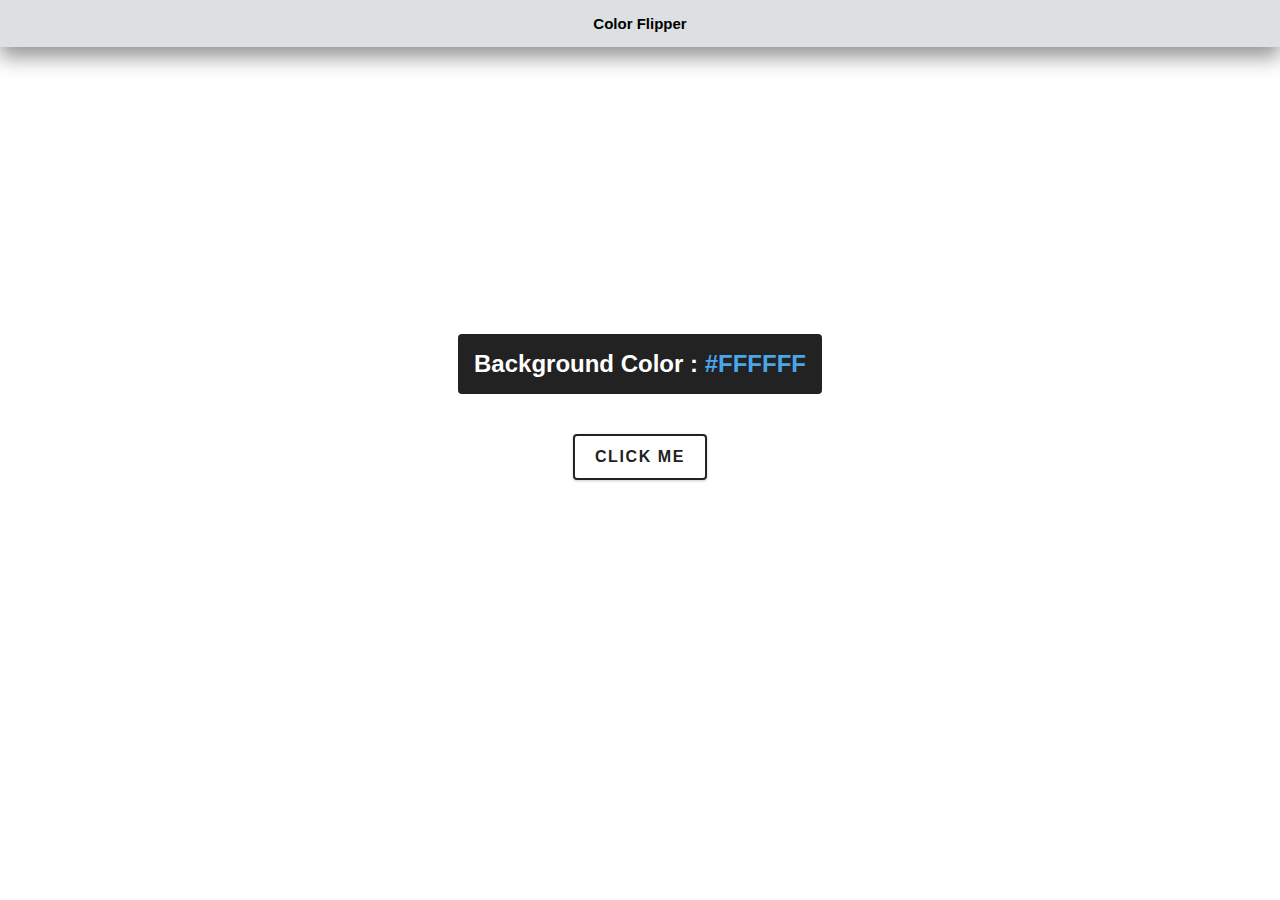
<file: color flipper/index.html>
<!DOCTYPE html>
<html lang="en">
<head>
    <meta charset="UTF-8">
    <meta name="viewport" content="width=device-width, initial-scale=1.0">
    <title>Document</title>
    <link rel="stylesheet" href="style.css">
</head>
<body>
    <header>
        <nav class="navbar">
            <h4 class="logo">Color Flipper</h4>
        </nav>
    </header>
    <main>
        <h2>Background Color : <span class="color">#FFFFFF</span></h2>
        <button class="btn btn-hero" id="btn">click me</button>
    </main>
    <script src="index.js"></script>
</body>
</html>
</file>
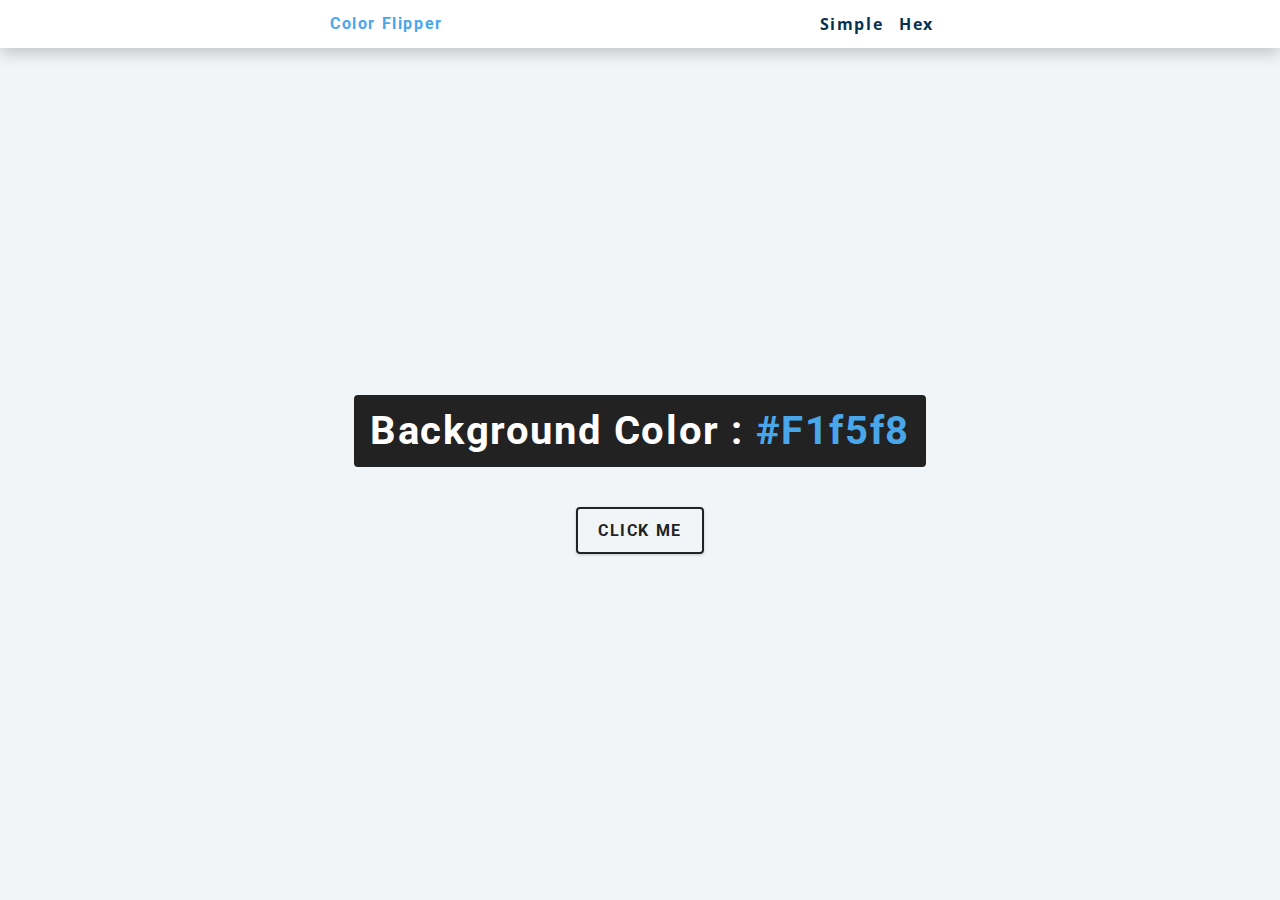
<file: color-flipper/index.html>
<!DOCTYPE html>
<html lang="en">
  <head>
    <meta charset="UTF-8" />
    <meta name="viewport" content="width=device-width, initial-scale=1.0" />
    <title>Color Flipper || Simple</title>

    <!-- styles -->
    <link rel="stylesheet" href="styles.css" />
  </head>
  <body>
    <nav>
      <div class="nav-center">
        <h4>color flipper</h4>
        <ul class="nav-links">
          <li><a href="index.html">simple</a></li>
          <li><a href="hex.html">hex</a></li>
        </ul>
      </div>
    </nav>
    <main>
      <div class="container">
        <h2>background color : <span class="color">#f1f5f8</span></h2>
        <button class="btn btn-hero" id="btn">click me</button>
      </div>
    </main>
    <!-- javascript -->
    <script src="app.js"></script>
  </body>
</html>
</file>
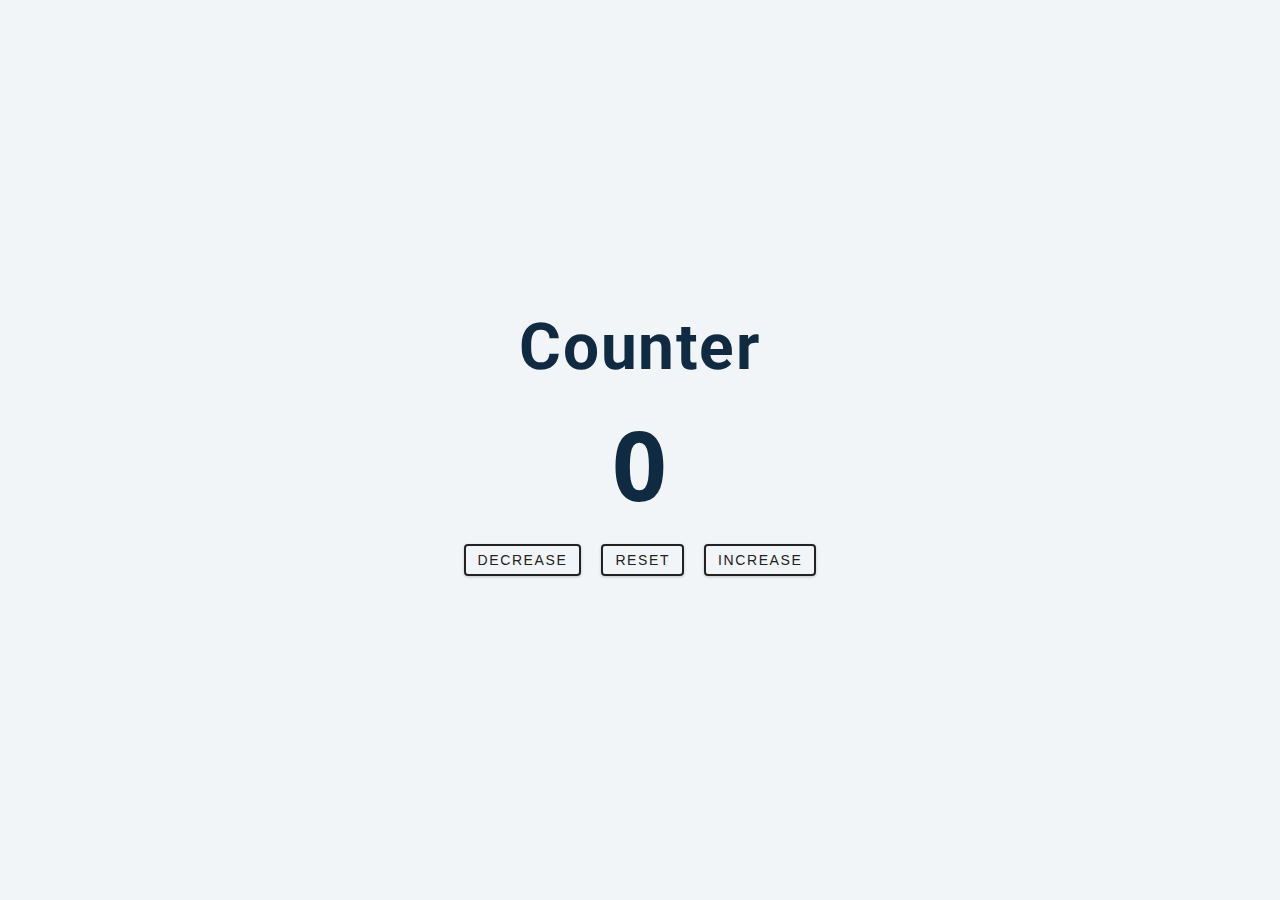
<file: counter/index.html>
<!DOCTYPE html>
<html lang="en">
<head>
    <meta charset="UTF-8">
    <meta name="viewport" content="width=device-width, initial-scale=1.0">
    <title>Counter</title>

    <!-- styles -->
    <link rel="stylesheet" href="style.css">
</head>
<body>
    <main>
        <div class="container">
            <h1>Counter</h1>
            <span id="value">0</span>
            <div class="button-container">
                <button class="btn decrease">Decrease</button>
                <button class="btn reset">Reset</button>
                <button class="btn increase">Increase</button>
            </div>
        </div>
    </main>

    <!-- javascript -->
    <script src="script.js"></script>
</body>
</html>
</file>
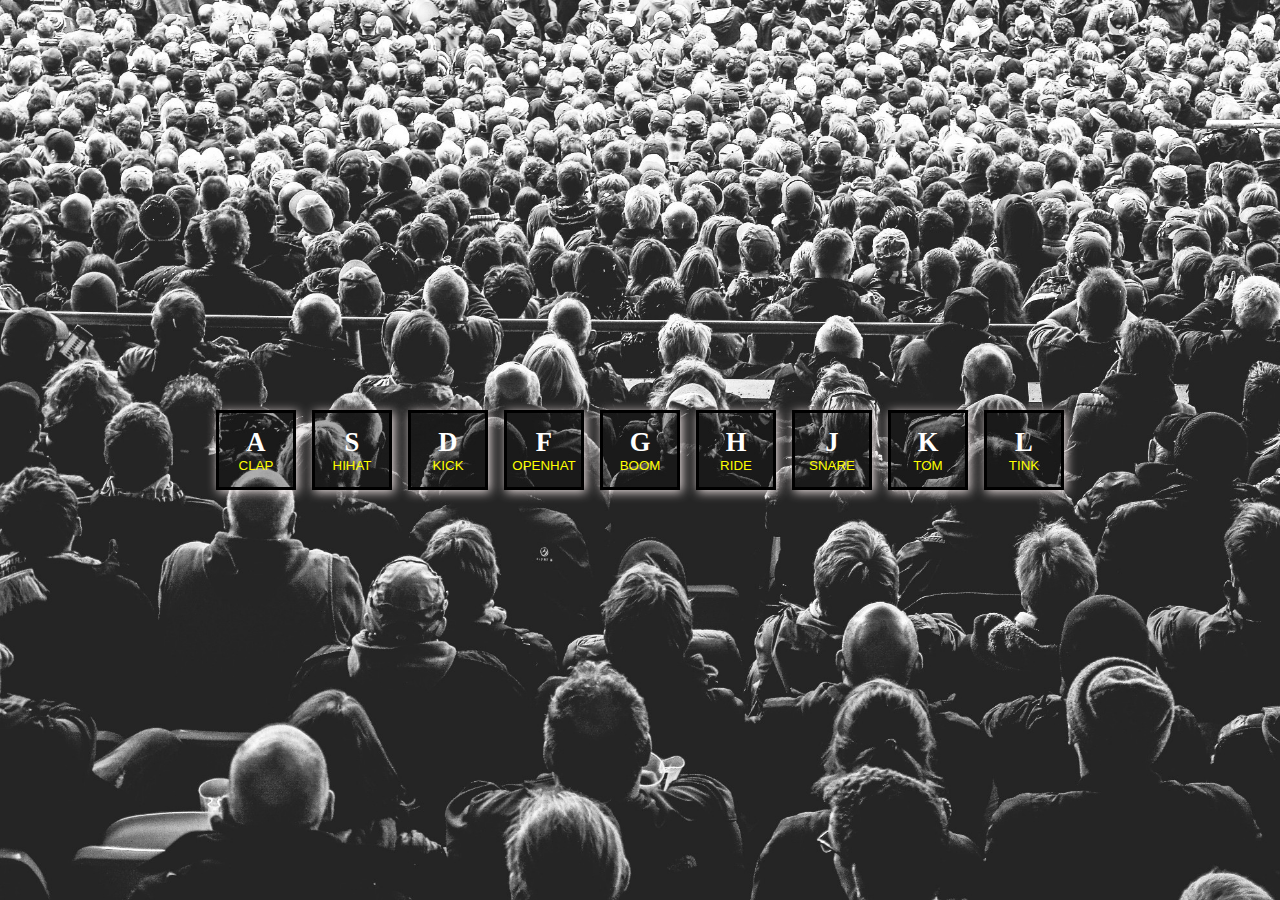
<file: Drum kit/index.html>
<!DOCTYPE html>
<html lang="en">
  <head>
    <meta charset="UTF-8" />
    <meta name="viewport" content="width=device-width, initial-scale=1.0" />
    <title>Drum Kit</title>
    <link rel="stylesheet" href="style.css" />
  </head>
  <body>
    <button class="button a">
      <h1>A</h1>
      <span>Clap</span>
    </button>
    <button class="button s">
      <h1>S</h1>
      <span>hihat</span>
    </button>
    <button class="button d">
      <h1>D</h1>
      <span>kick</span>
    </button>
    <button class="button f">
      <h1>F</h1>
      <span>openhat</span>
    </button>
    <button class="button g">
      <h1>G</h1>
      <span>boom</span>
    </button>
    <button class="button h">
      <h1>H</h1>
      <span>ride</span>
    </button>
    <button class="button j">
      <h1>J</h1>
      <span>snare</span>
    </button>
    <button class="button k">
      <h1>K</h1>
      <span>tom</span>
    </button>
    <button class="button l">
      <h1>L</h1>
      <span>tink</span>
    </button>

    <script src="script.js"></script>
  </body>
</html>
</file>
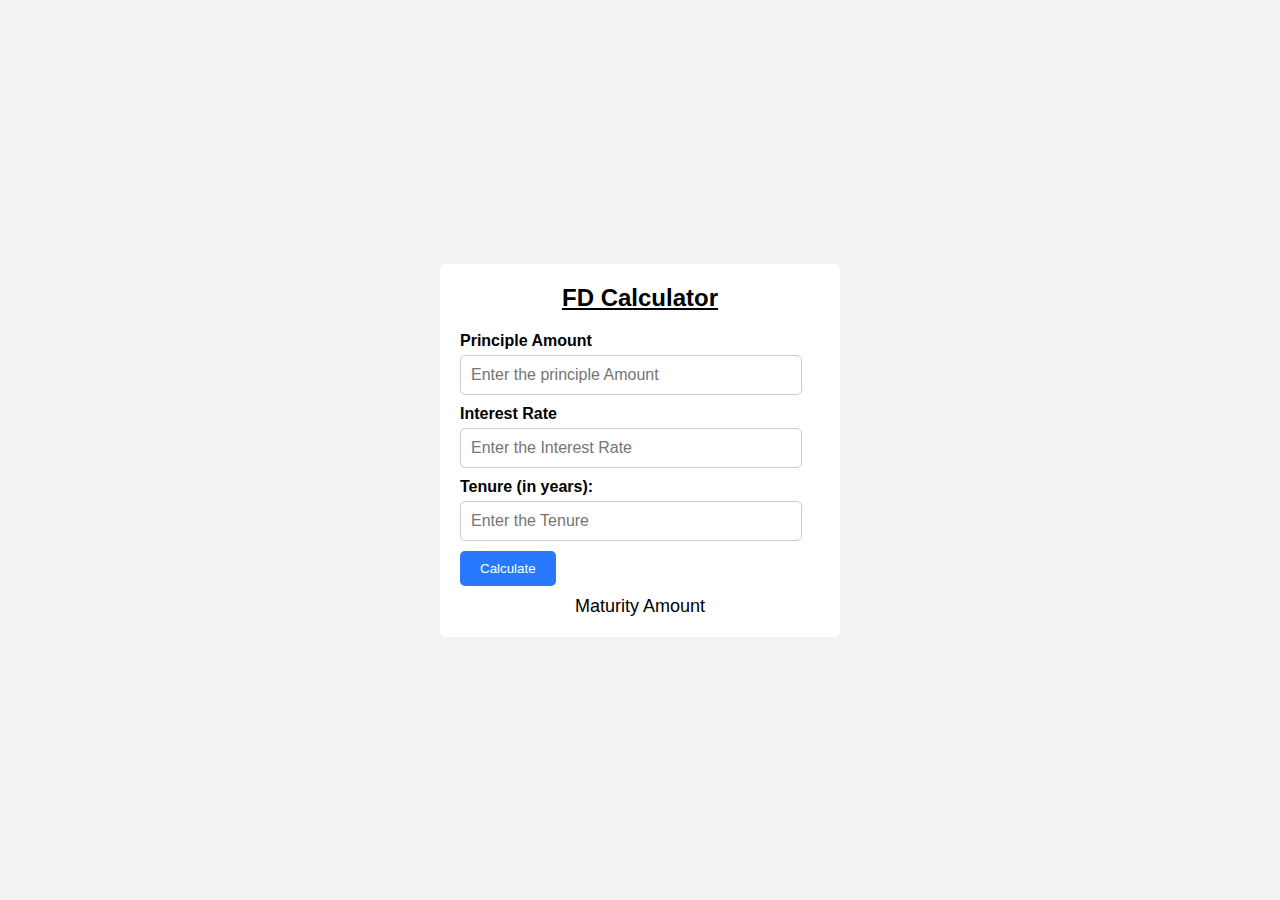
<file: FD Calculator/index.html>
<!DOCTYPE html>
<html lang="en">
<head>
    <meta charset="UTF-8">
    <meta name="viewport" content="width=device-width, initial-scale=1.0">
    <title>FD Calculator</title>
    <link rel="stylesheet" href="style.css">
</head>
<body>
    <div class="container">
        <h1>FD Calculator</h1>
        <div class="form-group">
            <label for="principle">Principle Amount</label>
            <input type="number" id="principle" placeholder="Enter the principle Amount">
        </div>
        <div class="form-group">
            <label for="interestRate">Interest Rate</label>
            <input type="number" id="interestRate" placeholder="Enter the Interest Rate">
        </div>
        <div class="form-group">
            <label for="tenure">Tenure (in years):</label>
            <input type="number" id="tenure" placeholder="Enter the Tenure">
        </div>

        <button id="calculteBtn" class="calculate-btn">Calculate</button>
        <p id="result" class="result">Maturity Amount</p>
    </div>

    <script src="script.js"></script>
</body>
</html>
</file>
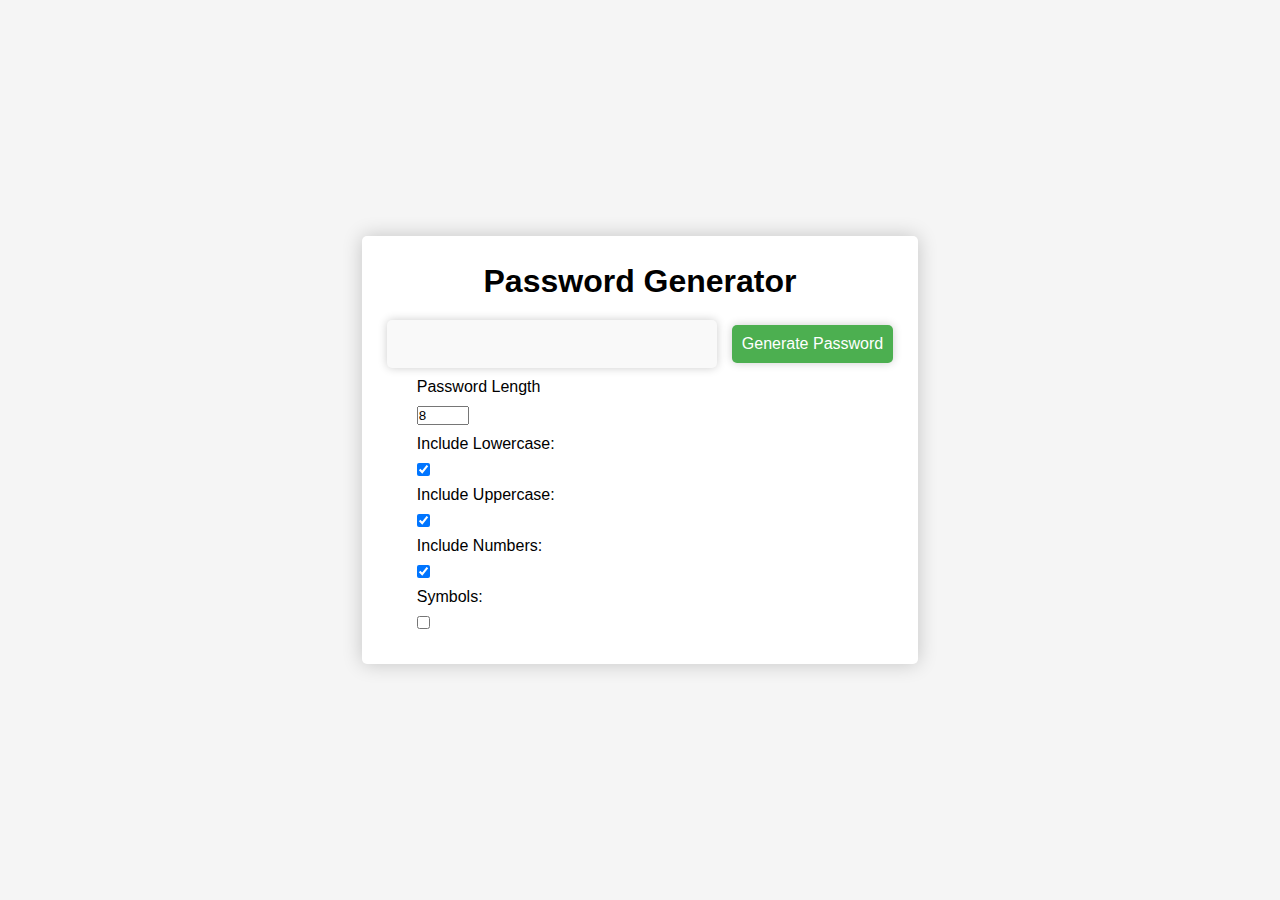
<file: password generator/index.html>
<!DOCTYPE html>
<html lang="en">
<head>
    <meta charset="UTF-8">
    <meta name="viewport" content="width=device-width, initial-scale=1.0">
    <title>Password Generator</title>
    <link rel="stylesheet" href="styles.css">
</head>
<body>
    <div class="container">
        <h1>Password Generator</h1>
        <div class="password">
            <input type="text" id="password" readonly>
            <button type="button" id="generate">Generate Password</button>
        </div>
        <div class="options">
            <label for="length">Password Length</label>
            <input type="number" id="length" value="8" min="8" max="64">

            <label for="lowercase">Include Lowercase:</label>
            <input type="checkbox" id="lowercase" checked>

            <label for="uppercase">Include Uppercase:</label>
            <input type="checkbox" id="uppercase" checked>

            <label for="numbers">Include Numbers:</label>
            <input type="checkbox" id="numbers" checked>

            <label for="symbols">Symbols:</label>
            <input type="checkbox" id="symbols">
        </div>
    </div>


    <script src="app.js"></script>
</body>
</html>
</file>
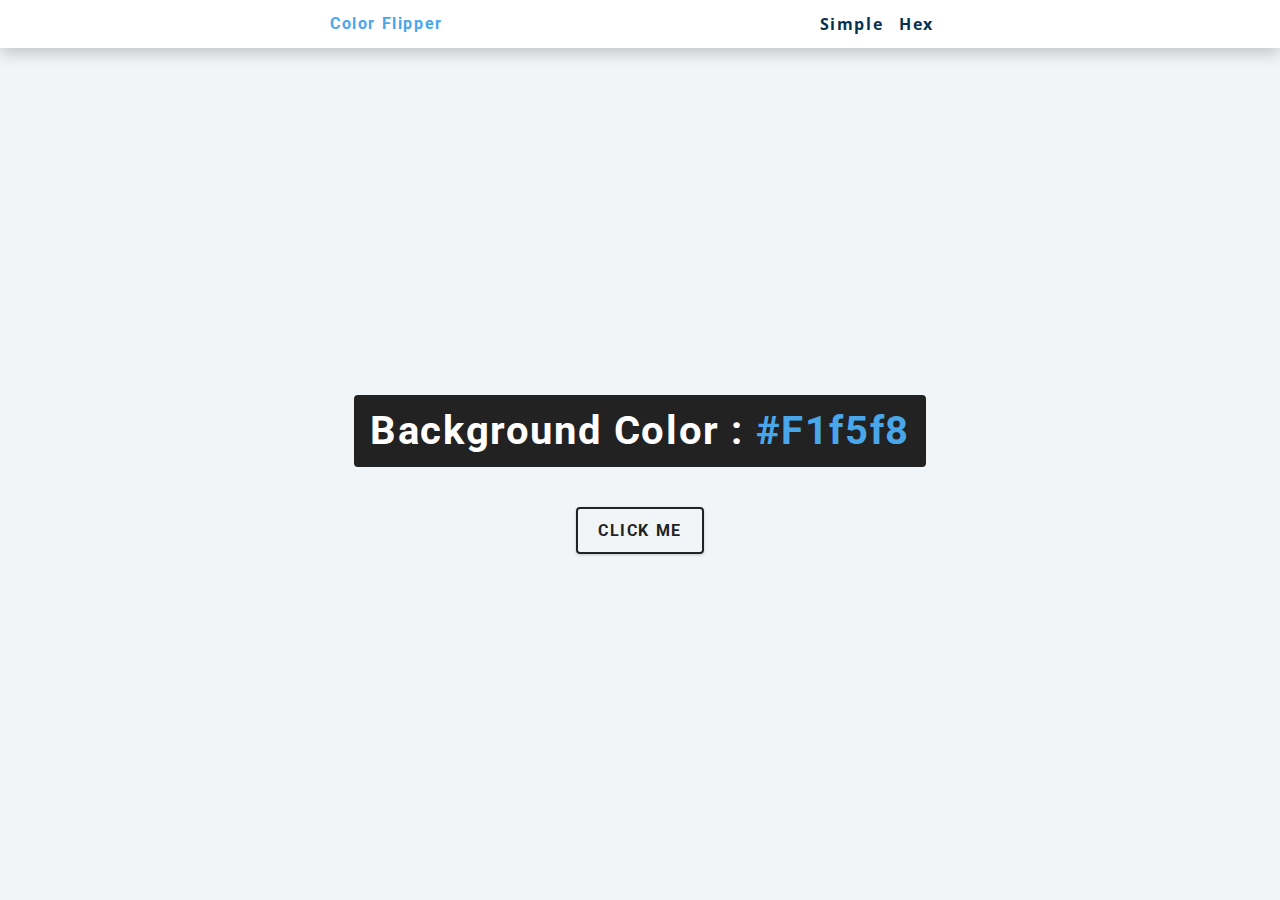
<file: color-flipper/hex.html>
<!DOCTYPE html>
<html lang="en">
  <head>
    <meta charset="UTF-8" />
    <meta name="viewport" content="width=device-width, initial-scale=1.0" />
    <title>Color Flipper || Hex</title>

    <!-- styles -->
    <link rel="stylesheet" href="styles.css" />
  </head>

  <body>
    <nav>
      <div class="nav-center">
        <h4>color flipper</h4>
        <ul class="nav-links">
          <li><a href="index.html">simple</a></li>
          <li><a href="hex.html">hex</a></li>
        </ul>
      </div>
    </nav>
    <main>
      <div class="container">
        <h2>background color : <span class="color">#f1f5f8</span></h2>
        <button class="btn btn-hero" id="btn">click me</button>
      </div>
    </main>
    <!-- javascript -->
    <script src="hex.js"></script>
  </body>
</html>
</file>
<file: color flipper/style.css>
* {
  margin: 0;
  padding: 0;
  box-sizing: border-box;
  font-family: "Open sans", sans-serif;
}
body {
  width: 100%;
  min-height: 100vh;
}
header {
  background: #dce0e2;
  box-shadow: 0px 10px 20px 0px rgba(44, 40, 40, 0.5);
}
header .navbar {
  
  font-size: 15px;
  font-weight: bold;
  text-align: center;
  padding: 15px 5px;
}
main {
  width: 100%;
  height: 80vh;
  display: flex;
  flex-direction: column;
  justify-content: center;
  align-items: center;
}

main h2 {
  padding: 1rem;
  border-radius: 0.25rem;
  margin-bottom: 2.5rem;
  background: #222;
  color: #fff;
}
.color {
    color: hsl(205, 78%, 60%);
  }
  .btn-hero {
    font-family: "Ranchers", sans-serif;
    text-transform: uppercase;
    background: transparent;
    color: #222;
    letter-spacing: 0.1rem;
    display: inline-block;
    font-weight: 700;
    transition: all 0.3s linear;
    border: 2px solid #222;
    cursor: pointer;
    box-shadow: 0 1px 3px rgba(0, 0, 0, 0.2);
    border-radius: 0.25rem;
    font-size: 1rem;
    padding: 0.75rem 1.25rem;
  }
  .btn-hero:hover {
    color: #fff;
    background: #222;
  }
</file>
<file: color-flipper/styles.css>
/*
=============== 
Fonts
===============
*/
@import url("https://fonts.googleapis.com/css?family=Open+Sans|Roboto:400,700&display=swap");

/*
=============== 
Variables
===============
*/

:root {
  /* dark shades of primary color*/
  --clr-primary-1: hsl(205, 86%, 17%);
  --clr-primary-2: hsl(205, 77%, 27%);
  --clr-primary-3: hsl(205, 72%, 37%);
  --clr-primary-4: hsl(205, 63%, 48%);
  /* primary/main color */
  --clr-primary-5: hsl(205, 78%, 60%);
  /* lighter shades of primary color */
  --clr-primary-6: hsl(205, 89%, 70%);
  --clr-primary-7: hsl(205, 90%, 76%);
  --clr-primary-8: hsl(205, 86%, 81%);
  --clr-primary-9: hsl(205, 90%, 88%);
  --clr-primary-10: hsl(205, 100%, 96%);
  /* darkest grey - used for headings */
  --clr-grey-1: hsl(209, 61%, 16%);
  --clr-grey-2: hsl(211, 39%, 23%);
  --clr-grey-3: hsl(209, 34%, 30%);
  --clr-grey-4: hsl(209, 28%, 39%);
  /* grey used for paragraphs */
  --clr-grey-5: hsl(210, 22%, 49%);
  --clr-grey-6: hsl(209, 23%, 60%);
  --clr-grey-7: hsl(211, 27%, 70%);
  --clr-grey-8: hsl(210, 31%, 80%);
  --clr-grey-9: hsl(212, 33%, 89%);
  --clr-grey-10: hsl(210, 36%, 96%);
  --clr-white: #fff;
  --clr-red-dark: hsl(360, 67%, 44%);
  --clr-red-light: hsl(360, 71%, 66%);
  --clr-green-dark: hsl(125, 67%, 44%);
  --clr-green-light: hsl(125, 71%, 66%);
  --clr-black: #222;
  --ff-primary: "Roboto", sans-serif;
  --ff-secondary: "Open Sans", sans-serif;
  --transition: all 0.3s linear;
  --spacing: 0.1rem;
  --radius: 0.25rem;
  --light-shadow: 0 5px 15px rgba(0, 0, 0, 0.1);
  --dark-shadow: 0 5px 15px rgba(0, 0, 0, 0.2);
  --max-width: 1170px;
  --fixed-width: 620px;
}
/*
=============== 
Global Styles
===============
*/

*,
::after,
::before {
  margin: 0;
  padding: 0;
  box-sizing: border-box;
}
body {
  font-family: var(--ff-secondary);
  background: var(--clr-grey-10);
  color: var(--clr-grey-1);
  line-height: 1.5;
  font-size: 0.875rem;
}
ul {
  list-style-type: none;
}
a {
  text-decoration: none;
}
h1,
h2,
h3,
h4 {
  letter-spacing: var(--spacing);
  text-transform: capitalize;
  line-height: 1.25;
  margin-bottom: 0.75rem;
  font-family: var(--ff-primary);
}
h1 {
  font-size: 3rem;
}
h2 {
  font-size: 2rem;
}
h3 {
  font-size: 1.25rem;
}
h4 {
  font-size: 0.875rem;
}
p {
  margin-bottom: 1.25rem;
  color: var(--clr-grey-5);
}
@media screen and (min-width: 800px) {
  h1 {
    font-size: 4rem;
  }
  h2 {
    font-size: 2.5rem;
  }
  h3 {
    font-size: 1.75rem;
  }
  h4 {
    font-size: 1rem;
  }
  body {
    font-size: 1rem;
  }
  h1,
  h2,
  h3,
  h4 {
    line-height: 1;
  }
}
/*  global classes */

/* section */
.section {
  padding: 5rem 0;
}

.section-center {
  width: 90vw;
  margin: 0 auto;
  max-width: 1170px;
}
@media screen and (min-width: 992px) {
  .section-center {
    width: 95vw;
  }
}
main {
  min-height: 100vh;
  display: grid;
  place-items: center;
}

/*
=============== 
Nav
===============
*/
nav {
  background: var(--clr-white);
  height: 3rem;
  display: grid;
  align-items: center;
  box-shadow: var(--dark-shadow);
}
.nav-center {
  width: 90vw;
  max-width: var(--fixed-width);
  margin: 0 auto;
  display: flex;
  align-items: center;
  justify-content: space-between;
}
.nav-center h4 {
  margin-bottom: 0;
  color: var(--clr-primary-5);
}
.nav-links {
  display: flex;
}
nav a {
  text-transform: capitalize;
  font-weight: 700;
  font-size: 1rem;
  color: var(--clr-primary-1);
  letter-spacing: var(--spacing);
  margin-right: 1rem;
}
nav a:hover {
  color: var(--clr-primary-5);
}
/*
=============== 
Container
===============
*/
main {
  min-height: calc(100vh - 3rem);
  display: grid;
  place-items: center;
}
.container {
  text-align: center;
}
.container h2 {
  background: var(--clr-black);
  color: var(--clr-white);
  padding: 1rem;
  border-radius: var(--radius);
  margin-bottom: 2.5rem;
}
.color {
  color: var(--clr-primary-5);
}
.btn-hero {
  font-family: var(--ff-primary);
  text-transform: uppercase;
  background: transparent;
  color: var(--clr-black);
  letter-spacing: var(--spacing);
  display: inline-block;
  font-weight: 700;
  transition: var(--transition);
  border: 2px solid var(--clr-black);
  cursor: pointer;
  box-shadow: 0 1px 3px rgba(0, 0, 0, 0.2);
  border-radius: var(--radius);
  font-size: 1rem;
  padding: 0.75rem 1.25rem;
}
.btn-hero:hover {
  color: var(--clr-white);
  background: var(--clr-black);
}
</file>
<file: counter/style.css>
/*
=============== 
Fonts
===============
*/
@import url("https://fonts.googleapis.com/css?family=Open+Sans|Roboto:400,700&display=swap");

/*
=============== 
Variables
===============
*/

:root {
  /* dark shades of primary color*/
  --clr-primary-1: hsl(205, 86%, 17%);
  --clr-primary-2: hsl(205, 77%, 27%);
  --clr-primary-3: hsl(205, 72%, 37%);
  --clr-primary-4: hsl(205, 63%, 48%);
  /* primary/main color */
  --clr-primary-5: hsl(205, 78%, 60%);
  /* lighter shades of primary color */
  --clr-primary-6: hsl(205, 89%, 70%);
  --clr-primary-7: hsl(205, 90%, 76%);
  --clr-primary-8: hsl(205, 86%, 81%);
  --clr-primary-9: hsl(205, 90%, 88%);
  --clr-primary-10: hsl(205, 100%, 96%);
  /* darkest grey - used for headings */
  --clr-grey-1: hsl(209, 61%, 16%);
  --clr-grey-2: hsl(211, 39%, 23%);
  --clr-grey-3: hsl(209, 34%, 30%);
  --clr-grey-4: hsl(209, 28%, 39%);
  /* grey used for paragraphs */
  --clr-grey-5: hsl(210, 22%, 49%);
  --clr-grey-6: hsl(209, 23%, 60%);
  --clr-grey-7: hsl(211, 27%, 70%);
  --clr-grey-8: hsl(210, 31%, 80%);
  --clr-grey-9: hsl(212, 33%, 89%);
  --clr-grey-10: hsl(210, 36%, 96%);
  --clr-white: #fff;
  --clr-red-dark: hsl(360, 67%, 44%);
  --clr-red-light: hsl(360, 71%, 66%);
  --clr-green-dark: hsl(125, 67%, 44%);
  --clr-green-light: hsl(125, 71%, 66%);
  --clr-black: #222;
  --ff-primary: "Roboto", sans-serif;
  --ff-secondary: "Open Sans", sans-serif;
  --transition: all 0.3s linear;
  --spacing: 0.1rem;
  --radius: 0.25rem;
  --light-shadow: 0 5px 15px rgba(0, 0, 0, 0.1);
  --dark-shadow: 0 5px 15px rgba(0, 0, 0, 0.2);
  --max-width: 1170px;
  --fixed-width: 620px;
}
/*
=============== 
Global Styles
===============
*/

*,
::after,
::before {
  margin: 0;
  padding: 0;
  box-sizing: border-box;
}
body {
  font-family: var(--ff-secondary);
  background: var(--clr-grey-10);
  color: var(--clr-grey-1);
  line-height: 1.5;
  font-size: 0.875rem;
}
ul {
  list-style-type: none;
}
a {
  text-decoration: none;
}
h1,
h2,
h3,
h4 {
  letter-spacing: var(--spacing);
  text-transform: capitalize;
  line-height: 1.25;
  margin-bottom: 0.75rem;
  font-family: var(--ff-primary);
}
h1 {
  font-size: 3rem;
}
h2 {
  font-size: 2rem;
}
h3 {
  font-size: 1.25rem;
}
h4 {
  font-size: 0.875rem;
}
p {
  margin-bottom: 1.25rem;
  color: var(--clr-grey-5);
}
@media screen and (min-width: 800px) {
  h1 {
    font-size: 4rem;
  }
  h2 {
    font-size: 2.5rem;
  }
  h3 {
    font-size: 1.75rem;
  }
  h4 {
    font-size: 1rem;
  }
  body {
    font-size: 1rem;
  }
  h1,
  h2,
  h3,
  h4 {
    line-height: 1;
  }
}
/*  global classes */

/* section */
.section {
  padding: 5rem 0;
}

.section-center {
  width: 90vw;
  margin: 0 auto;
  max-width: 1170px;
}
@media screen and (min-width: 992px) {
  .section-center {
    width: 95vw;
  }
}
main {
  min-height: 100vh;
  display: grid;
  place-items: center;
}

/*
=============== 
Counter
===============
*/

main {
  min-height: 100vh;
  display: grid;
  place-items: center;
}
.container {
  text-align: center;
}
#value {
  font-size: 6rem;
  font-weight: bold;
}
.btn {
  text-transform: uppercase;
  background: transparent;
  color: var(--clr-black);
  padding: 0.375rem 0.75rem;
  letter-spacing: var(--spacing);
  display: inline-block;
  transition: var(--transition);
  font-size: 0.875rem;
  border: 2px solid var(--clr-black);
  cursor: pointer;
  box-shadow: 0 1px 3px rgba(0, 0, 0, 0.2);
  border-radius: var(--radius);
  margin: 0.5rem;
}
.btn:hover {
  color: var(--clr-white);
  background: var(--clr-black);
}
</file>
<file: Drum kit/style.css>
*{
    margin: 0;
    padding: 0;
    box-sizing: border-box;
}
body{
    width: 100%;
    height: 100vh;
    background-image: url(background.jpg);
    background-repeat: no-repeat;
    background-size: cover;
    /* background-position: center; */
    display: flex;
    justify-content: center;
    align-items: center;
}
.button{
    width: 80px;
    height: 80px;
    color: rgb(6, 248, 188);
    display: flex;
    flex-direction: column;
    justify-content: center;
    align-items: center;
    border: 3px solid rgb(0, 0, 0);
    box-shadow: 2px 2px 10px rgb(236, 225, 225);
    margin: 0 8px;
    background: linear-gradient(
        rgba(0, 0, 0, 0.3), 
        rgba(0, 0, 0, 0.3)
      );
}
/* .button:hover{
    background: linear-gradient(rgba(0, 0, 0, 0.8), 
    rgba(0, 0, 0, 0.8));
} */
h1{
    color: white; 
    font-family: cursive;
}
span{
    color: yellow;
    text-transform: uppercase;
    font-family: sans-serif;
}

.animation { 
    background: linear-gradient(rgba(3, 248, 236, 0.5), 
    rgba(211, 181, 9, 0.4));
    box-shadow: 0 3px 4px 0 #0ff0f8; 
    opacity: 0.5; 
}
</file>
<file: FD Calculator/style.css>
*{
    margin: 0;
    padding: 0;
    box-sizing: border-box;
}
body{
    font-family: Arial, Helvetica, sans-serif;
    background-color: #f2f2f2;
    display: flex;
    align-items: center;
    justify-content: center;
    height: 100vh;
}

.container{
    background-color: #ffffff;
    border-radius: 5px;
    padding: 20px;
    box-shadow: 0px 0px 2px rgba(198, 193, 193, 0.1);
    max-width: 400px;
    width: 100%;
}
.container:hover{
    box-shadow: 5px 5px 10px rgba(0, 0, 0, 0.1);
}

h1{
    font-size: 24px;
    text-align: center;
    text-decoration: underline;
    margin-bottom: 20px;

}
.form-group{
    margin-bottom: 10px;
}
.form-group label{
    display: block;
    font-weight: bold;
    margin-bottom: 5px;
}
.form-group input{
    width: 95%;
    padding: 10px;
    font-size: 16px;
    border: 1px solid #ccc;
    border-radius: 5px;
}
.result{
    font-size: 18px;
    text-align: center;
    margin-top: 10px;
}
.calculate-btn{
    padding: 10px 20px;
    background-color: #2979ff;
    color: #fff;
    border: none;
    font-size: bolder;
    border-radius: 5px;
    cursor: pointer;
}
.calculate-btn:hover{
    background-color: #448aff;
}
</file>
<file: password generator/styles.css>
*{
    margin: 0;
    padding: 0;
    box-sizing: border-box;
}

body{
    background-color: #f5f5f5;
    font-family: Arial, Helvetica, sans-serif;
    width: 100%;
    height: 100vh;
    display: flex;
    justify-content: center;
    align-items: center;
}

.container{
    max-width: 600px;
    /* height: 450px; */
    padding: 25px;
    border-radius: 5px;
    box-shadow: 0px 0px 20px rgba(0, 0, 0, 0.2);
    background-color: #fff;
}

h1{
    text-align: center;
    margin-top: 2px;
}

label{
    display: flex;
    align-items: center;
    margin: 10px 0px;
}

.password{
    display: flex;
    align-items: center;
    justify-content: space-between;
    gap: 15px;
    
}
#password{
    margin-top: 20px;
    /* margin-right: 5px; */
    font-size: 24px;
    text-align: center;
    padding: 10px;
    border: none;
    border-radius: 5px;
    background-color: #f9f9f9;
    box-shadow: 0px 0px 10px rgba(0, 0, 0, 0.2);
}

#generate{
    margin-top: 20px;
    font-size: 16px;
    text-align: center;
    padding: 10px;
    border: none;
    border-radius: 5px;
    background-color: #4caf50;
    color: #fff;
    cursor: pointer;
    box-shadow: 0px 0px 10px rgba(0, 0, 0, 0.2);
}

#generate:hover{
    background-color: #3e8e41;
}

.options{
    display: flex;
    flex-direction: column;
    align-items: flex-start;
    margin-left: 30px;
    margin-bottom: 10px;
}
</file>
